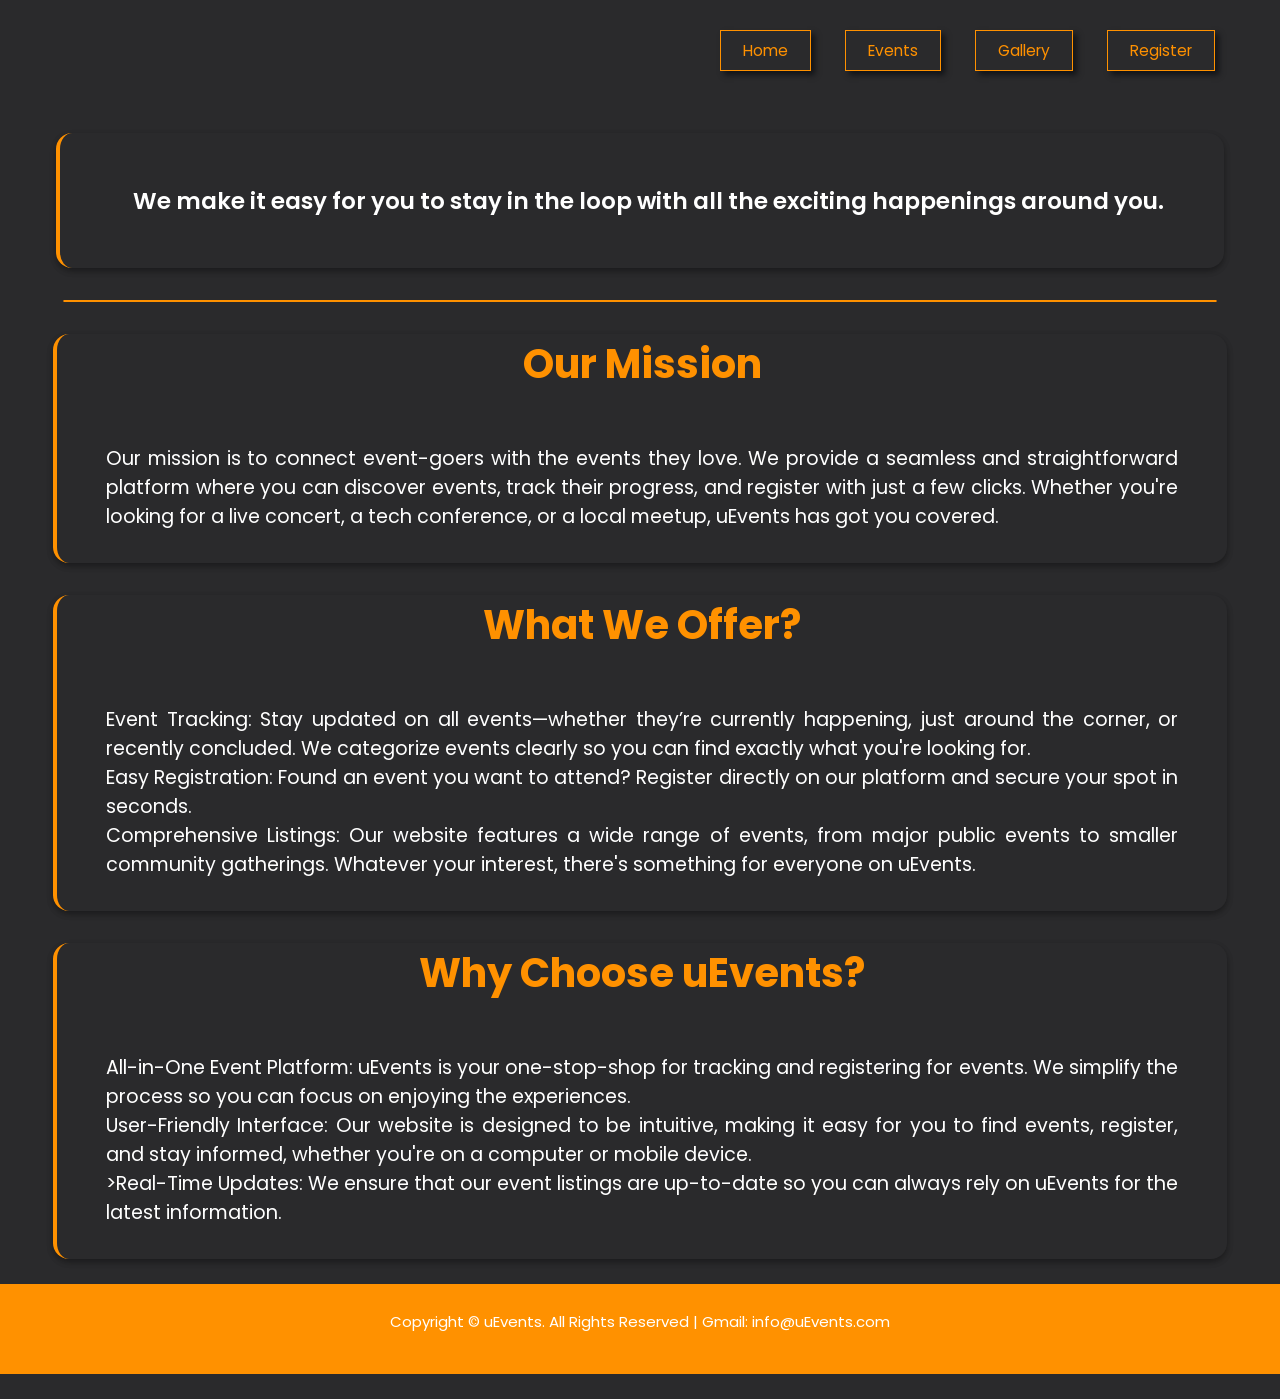
<file: about.html>
<!DOCTYPE html>
<html lang="en">

<head>
    <meta charset="UTF-8">
    <meta http-equiv="X-UA-Compatible" content="IE=edge">
    <meta name="viewport" content="width=device-width, initial-scale=1.0">
    <title>About Us</title>
    <link rel="stylesheet" href="about.css">

    <link rel="stylesheet" href="https://cdnjs.cloudflare.com/ajax/libs/font-awesome/4.7.0/css/font-awesome.min.css">

    <link href="https://fonts.googleapis.com/css2?family=Mochiy+Pop+P+One&display=swap" rel="stylesheet">

    <link href="https://fonts.googleapis.com/css2?family=Bebas+Neue&family=Mochiy+Pop+P+One&display=swap"
        rel="stylesheet">
    <link href="https://fonts.googleapis.com/css2?family=Poppins:wght@200;300;400;500&display=swap" rel="stylesheet">
    <link href="https://fonts.googleapis.com/css2?family=Bebas+Neue&family=Dosis:wght@500&family=Mochiy+Pop+P+One&display=swap"
        rel="stylesheet">

    <link href="https://fonts.googleapis.com/css2?family=Roboto+Mono:wght@100&family=Supermercado+One&display=swap"
        rel="stylesheet">
    <style>
        * {
            margin: 0;
            padding: 0;
            font-family: "Poppins", sans-serif;
          }
          
          body {
            background-color: #2a2a2c;
          }
          
          .header {
            min-height: 100vh;
            width: 100%;
            background: #131417;
            position: relative;
          }
          .navbar {
            display: flex;
            padding: 20px 50px;
            align-items: center;
            background: #2a2a2c;
            transition: all 0.3s ease-in-out;
          }
          nav {
            flex: 1;
            text-align: right;
          }
          .logo img {
            transition: 0.8s ease-in-out;
            margin-top: 4px;
            cursor: pointer;
          }
          .logo img:hover {
            transform: scale(1.12) rotate(360deg);
          }
          nav ul {
            display: inline-block;
            list-style-type: none;
          }
          nav ul li {
            display: inline-block;
            border: 1px solid #ff9100;
            padding: 7px 22px;
            margin: 10px 15px;
            box-shadow: 4px 4px 5.5px #131417;
            transition: 0.3s;
            cursor: pointer;
          }
          a {
            text-decoration: none;
            color: #ff9100;
            font-size: 15.5px;
            font-family: "Poppins", sans-serif;
            cursor: pointer;
          }
          nav ul li:hover a {
            color: #ffffff;
          }
          nav ul li:hover {
            background: #ff9100;
            border: 1px solid #ff9100;
            transform: translate(-6px, -6px);
          }
          
          .about1 {
            width: 90%;
            height: 15vh;
            margin: auto;
            background-color: #2a2a2c;
            box-shadow: rgba(0, 0, 0, 0.16) 0px 3px 6px, rgba(0, 0, 0, 0.23) 0px 3px 6px;
            border-radius: 1rem;
            margin-top: 2rem;
            font-family: "Poppins", sans-serif;
            font-weight: 600;
            color: #ffffff;
            display: flex;
            align-items: center;
            justify-content: center;
            font-size: 1.8vw;
            padding-left: 1vw;
            border-left: 0.3rem solid #ff9100;
          }
          .about1:hover {
            transition: transform 0.2s ease;
            box-shadow: rgba(0, 0, 0, 0.3) 0px 19px 38px,
              rgba(0, 0, 0, 0.22) 0px 15px 12px;
          }
          hr {
            width: 90%;
            margin: auto;
            margin-top: 2rem;
            border: 1.5px solid #ff9100;
            border-radius: 1em;
          }
          .about2 {
            width: 90%;
            height: 80%;
            margin: auto;
            margin-top: 2rem;
            padding-left: 1vh;
            padding-right: 1vh;
            color: white;
            text-align: center;
            background-color: #2a2a2c;
            box-shadow: rgba(0, 0, 0, 0.16) 0px 3px 6px, rgba(0, 0, 0, 0.23) 0px 3px 6px;
            border-radius: 1rem;
            border-left: 0.3rem solid #ff9100;
            padding-bottom: 2rem;
          }
          
          .about2 h2 {
            font-family: "Poppins", sans-serif;
            color: #ff9100;
            font-size: 40px;
          }
          
          .about2 p {
            font-family: "Poppins", sans-serif;
            font-size: 1.2em;
            text-align: justify;
            padding-left: 40px;
            padding-right: 40px;
          }
          .about2:hover {
            transition: transform 0.2s ease;
            box-shadow: rgba(0, 0, 0, 0.3) 0px 19px 38px,
              rgba(0, 0, 0, 0.22) 0px 15px 12px;
          }
          
          .team {
            font-family: "Poppins", sans-serif;
            text-align: center;
            color: white;
            margin-top: 3rem;
            font-size: 50px;
          }
          .flexbox1 {
            margin-top: -50px;
          }
          .flexbox1 h2 {
            font-family: "Poppins", sans-serif;
            font-size: 23px;
          }
          @media (min-width: 768px) {
            .container-1 {
              display: flex;
              flex-direction: column;
              flex-wrap: wrap;
              -ms-flex-align: center;
              justify-content: center;
              justify-content: space-around;
              align-items: center;
              width: 90%;
              margin: auto;
              margin-top: 10vh;
              padding-top: 5vh;
              padding-bottom: 5vh;
              height: 55vh;
              background-color: #2a2a2c;
              box-shadow: rgba(50, 50, 93, 0.25) 0px 30px 60px -12px inset,
                rgba(0, 0, 0, 0.3) 0px 18px 36px -18px inset;
            }
          }
          
          .flexbox1 {
            padding-top: 0.4vh;
            padding-left: 0vh;
            padding-right: 0vh;
            background-color: whitesmoke;
            color: black;
            font-size: 1.2vw;
            border-radius: 0.5rem;
            height: 55vh;
            line-height-step: 0.5vh;
            width: 20vw;
            transition: 0.2s ease;
            text-align: center;
            box-shadow: rgba(0, 0, 0, 0.16) 0px 3px 6px, rgba(0, 0, 0, 0.23) 0px 3px 6px;
          }
          
          .flexbox1:hover {
            transform: scale(1.05);
            box-shadow: rgba(0, 0, 0, 0.3) 0px 19px 38px,
              rgba(0, 0, 0, 0.22) 0px 15px 12px;
          }
          
          #pic {
            width: 19.5vw;
            height: 38.85vh;
            border-radius: 0.5rem;
          }
          
          .footer1 {
            background-color: #ff9100;
            color: white;
            height: 10vh;
            margin: 0px;
            line-height: 5vh;
            text-align: center;
          }
          .footer1 p {
            padding-top: 15px;
            font-size: 15px;
          }
          .button {
            border-radius: 0.5rem;
            background-color: #ff9100;
            border: none;
            color: #ffffff;
            text-align: center;
            font-size: 1vw;
            padding: 1vh;
            width: 55%;
            transition: all 0.5s;
            cursor: pointer;
            margin: auto;
            margin-bottom: 10vh;
          }
          
          .button span {
            cursor: pointer;
            display: inline-block;
            position: relative;
            transition: 0.5s;
          }
          
          .button span:after {
            content: "\00bb";
            position: absolute;
            opacity: 0;
            top: 0;
            right: -5%;
            transition: 0.5s;
          }
          
          .button:hover span {
            padding-right: 1.5rem;
          }
          
          .button:hover span:after {
            opacity: 1;
            right: 0;
          }
          
          @media (max-width: 768px) {
            .navbar {
                flex-direction: column;
                align-items: flex-start;
                padding: 10px;
            }
          
            .navbar nav {
                width: 100%;
            }
          
            .navbar ul {
                display: flex;
                flex-direction: column;
                padding: 0;
                margin: 0;
            }
          
            .navbar ul li {
                display: block;
                width: 100%;
                border: none;
                margin: 5px 0;
                text-align: center;
            }
          
            .about1 {
                width: 100%;
                font-size: 4vw; /* Adjust font size as needed */
                padding: 2vw; /* Adjust padding */
            }
          
            .about2 {
                width: 95%;
                font-size: 3.5vw; /* Adjust font size as needed */
                padding: 2vw;
            }
          
            .about2 h2 {
                font-size: 5vw; /* Adjust font size for headings */
            }
          
            .about2 p {
                font-size: 1.2em; /* Adjust font size for readability */
                padding-left: 5vw; /* Adjust padding */
                padding-right: 5vw; /* Adjust padding */
            }
          
            .flexbox1 {
                width: 90%;
                font-size: 4vw; /* Adjust font size as needed */
                margin: 10px auto; /* Center content and add spacing */
            }
          
            .footer1 {
                height: auto;
                padding: 10px;
                font-size: 14px;
            }
          }
          
          
          @media (max-width: 480px) {
            .navbar {
                padding: 5px;
            }
          
            .navbar nav {
                text-align: center;
            }
          
            .navbar ul {
                flex-direction: column;
            }
          
            .navbar ul li {
                width: 100%;
                margin: 2px 0;
            }
          
            .about1 {
                width: 100%;
                font-size: 5vw;
                padding: 3vw;
            }
          
            .about2 {
                width: 100%;
                font-size: 4vw;
                padding: 3vw;
            }
          
            .about2 h2 {
                font-size: 6vw; 
            }
          
            .about2 p {
                font-size: 1em;
                padding-left: 4vw;
                padding-right: 4vw; 
            }
          
            .flexbox1 {
                width: 100%;
                font-size: 5vw;
                margin: 10px auto;
            }
          
            .footer1 {
                height: auto;
                padding: 5px;
                font-size: 12px;
            }
          
            .button {
                width: 80%;
                font-size: 4vw; 
            }
          }
    </style>

</head>

<body>
    <header>

        <div class="container">
            <div class="navbar"> 
                <div class="logo">
                    <!-- <img src="Geeks Icon 2.png" alt="GeeksforGeeks LPU Chapter" width="75px" height="75px"> -->
                </div>
                <nav>
                    <ul>
                        <li><a href="index.html">Home</a></li>
                        <li><a href="eventspage.html"> Events</a></li>
                        <li><a href="galleryProject.html">Gallery</a></li>
                        <li><a href="login.html">Register</a></li>
                    </ul>
                </nav>
            </div>
    </header>
    <main>
        <div class="about1">
        We make it easy for you to stay in the loop with all the exciting happenings around you. 
        </div>
        <hr>
        <div class="about2">
            <h2>Our Mission</h2>
            <br>
            <br>
            <p>Our mission is to connect event-goers with the events they love. We provide a seamless and straightforward platform where you can discover events, track their progress, and register with just a few clicks. Whether you're looking for a live concert, a tech conference, or a local meetup, uEvents has got you covered.
            </p>
        </div>

        <div class="about2">
            <h2>What We Offer?</h2>
            <br>
            <br>
            <p>
                Event Tracking: Stay updated on all events—whether they’re currently happening, just around the corner, or recently concluded. We categorize events clearly so you can find exactly what you're looking for.</p>
                
                <p>Easy Registration: Found an event you want to attend? Register directly on our platform and secure your spot in seconds.</p>
                
                <p>Comprehensive Listings: Our website features a wide range of events, from major public events to smaller community gatherings. Whatever your interest, there's something for everyone on uEvents.</p>
        </div>

        <div class="about2">
            <h2>Why Choose uEvents?</h2>
            <br>
            <br>
            <p>
                All-in-One Event Platform: uEvents is your one-stop-shop for tracking and registering for events. We simplify the process so you can focus on enjoying the experiences.</p>
                
               <p>User-Friendly Interface: Our website is designed to be intuitive, making it easy for you to find events, register, and stay informed, whether you're on a computer or mobile device.</p> 
                
                <p>>Real-Time Updates: We ensure that our event listings are up-to-date so you can always rely on uEvents for the latest information.</p>
        </div>
    <br>
<footer>
        <div class="footer1">
            <p class="footpara">Copyright &copy; uEvents. All Rights Reserved | Gmail: info@uEvents.com </p>
            <br>
        </div>
        <br>
    </footer>
</body>
</html>
</file>
<file: about.css>
* {
  margin: 0;
  padding: 0;
  font-family: "Poppins", sans-serif;
}

body {
  background-color: #2a2a2c;
}

.header {
  min-height: 100vh;
  width: 100%;
  background: #131417;
  position: relative;
}
.navbar {
  display: flex;
  padding: 20px 50px;
  align-items: center;
  background: #2a2a2c;
  transition: all 0.3s ease-in-out;
}
nav {
  flex: 1;
  text-align: right;
}
.logo img {
  transition: 0.8s ease-in-out;
  margin-top: 4px;
  cursor: pointer;
}
.logo img:hover {
  transform: scale(1.12) rotate(360deg);
}
nav ul {
  display: inline-block;
  list-style-type: none;
}
nav ul li {
  display: inline-block;
  border: 1px solid #ff9100;
  padding: 7px 22px;
  margin: 10px 15px;
  box-shadow: 4px 4px 5.5px #131417;
  transition: 0.3s;
  cursor: pointer;
}
a {
  text-decoration: none;
  color: #ff9100;
  font-size: 15.5px;
  font-family: "Poppins", sans-serif;
  cursor: pointer;
}
nav ul li:hover a {
  color: #ffffff;
}
nav ul li:hover {
  background: #ff9100;
  border: 1px solid #ff9100;
  transform: translate(-6px, -6px);
}

.about1 {
  width: 90%;
  height: 15vh;
  margin: auto;
  background-color: #2a2a2c;
  box-shadow: rgba(0, 0, 0, 0.16) 0px 3px 6px, rgba(0, 0, 0, 0.23) 0px 3px 6px;
  border-radius: 1rem;
  margin-top: 2rem;
  font-family: "Poppins", sans-serif;
  font-weight: 600;
  color: #ffffff;
  display: flex;
  align-items: center;
  justify-content: center;
  font-size: 1.8vw;
  padding-left: 1vw;
  border-left: 0.3rem solid #ff9100;
}
.about1:hover {
  transition: transform 0.2s ease;
  box-shadow: rgba(0, 0, 0, 0.3) 0px 19px 38px,
    rgba(0, 0, 0, 0.22) 0px 15px 12px;
}
hr {
  width: 90%;
  margin: auto;
  margin-top: 2rem;
  border: 1.5px solid #ff9100;
  border-radius: 1em;
}
.about2 {
  width: 90%;
  height: 80%;
  margin: auto;
  margin-top: 2rem;
  padding-left: 1vh;
  padding-right: 1vh;
  color: white;
  text-align: center;
  background-color: #2a2a2c;
  box-shadow: rgba(0, 0, 0, 0.16) 0px 3px 6px, rgba(0, 0, 0, 0.23) 0px 3px 6px;
  border-radius: 1rem;
  border-left: 0.3rem solid #ff9100;
  padding-bottom: 2rem;
}

.about2 h2 {
  font-family: "Poppins", sans-serif;
  color: #ff9100;
  font-size: 40px;
}

.about2 p {
  font-family: "Poppins", sans-serif;
  font-size: 1.2em;
  text-align: justify;
  padding-left: 40px;
  padding-right: 40px;
}
.about2:hover {
  transition: transform 0.2s ease;
  box-shadow: rgba(0, 0, 0, 0.3) 0px 19px 38px,
    rgba(0, 0, 0, 0.22) 0px 15px 12px;
}

.team {
  font-family: "Poppins", sans-serif;
  text-align: center;
  color: white;
  margin-top: 3rem;
  font-size: 50px;
}
.flexbox1 {
  margin-top: -50px;
}
.flexbox1 h2 {
  font-family: "Poppins", sans-serif;
  font-size: 23px;
}
@media (min-width: 768px) {
  .container-1 {
    display: flex;
    flex-direction: column;
    flex-wrap: wrap;
    -ms-flex-align: center;
    justify-content: center;
    justify-content: space-around;
    align-items: center;
    width: 90%;
    margin: auto;
    margin-top: 10vh;
    padding-top: 5vh;
    padding-bottom: 5vh;
    height: 55vh;
    background-color: #2a2a2c;
    box-shadow: rgba(50, 50, 93, 0.25) 0px 30px 60px -12px inset,
      rgba(0, 0, 0, 0.3) 0px 18px 36px -18px inset;
  }
}

.flexbox1 {
  padding-top: 0.4vh;
  padding-left: 0vh;
  padding-right: 0vh;
  background-color: whitesmoke;
  color: black;
  font-size: 1.2vw;
  border-radius: 0.5rem;
  height: 55vh;
  line-height-step: 0.5vh;
  width: 20vw;
  transition: 0.2s ease;
  text-align: center;
  box-shadow: rgba(0, 0, 0, 0.16) 0px 3px 6px, rgba(0, 0, 0, 0.23) 0px 3px 6px;
}

.flexbox1:hover {
  transform: scale(1.05);
  box-shadow: rgba(0, 0, 0, 0.3) 0px 19px 38px,
    rgba(0, 0, 0, 0.22) 0px 15px 12px;
}

#pic {
  width: 19.5vw;
  height: 38.85vh;
  border-radius: 0.5rem;
}

.footer1 {
  background-color: #ff9100;
  color: white;
  height: 10vh;
  margin: 0px;
  line-height: 5vh;
  text-align: center;
}
.footer1 p {
  padding-top: 15px;
  font-size: 15px;
}
.button {
  border-radius: 0.5rem;
  background-color: #ff9100;
  border: none;
  color: #ffffff;
  text-align: center;
  font-size: 1vw;
  padding: 1vh;
  width: 55%;
  transition: all 0.5s;
  cursor: pointer;
  margin: auto;
  margin-bottom: 10vh;
}

.button span {
  cursor: pointer;
  display: inline-block;
  position: relative;
  transition: 0.5s;
}

.button span:after {
  content: "\00bb";
  position: absolute;
  opacity: 0;
  top: 0;
  right: -5%;
  transition: 0.5s;
}

.button:hover span {
  padding-right: 1.5rem;
}

.button:hover span:after {
  opacity: 1;
  right: 0;
}

@media (max-width: 768px) {
  .navbar {
      flex-direction: column;
      align-items: flex-start;
      padding: 10px;
  }

  .navbar nav {
      width: 100%;
  }

  .navbar ul {
      display: flex;
      flex-direction: column;
      padding: 0;
      margin: 0;
  }

  .navbar ul li {
      display: block;
      width: 100%;
      border: none;
      margin: 5px 0;
      text-align: center;
  }

  .about1 {
      width: 100%;
      font-size: 4vw; /* Adjust font size as needed */
      padding: 2vw; /* Adjust padding */
  }

  .about2 {
      width: 95%;
      font-size: 3.5vw; /* Adjust font size as needed */
      padding: 2vw;
  }

  .about2 h2 {
      font-size: 5vw; /* Adjust font size for headings */
  }

  .about2 p {
      font-size: 1.2em; /* Adjust font size for readability */
      padding-left: 5vw; /* Adjust padding */
      padding-right: 5vw; /* Adjust padding */
  }

  .flexbox1 {
      width: 90%;
      font-size: 4vw; /* Adjust font size as needed */
      margin: 10px auto; /* Center content and add spacing */
  }

  .footer1 {
      height: auto;
      padding: 10px;
      font-size: 14px;
  }
}


@media (max-width: 480px) {
  .navbar {
      padding: 5px;
  }

  .navbar nav {
      text-align: center;
  }

  .navbar ul {
      flex-direction: column;
  }

  .navbar ul li {
      width: 100%;
      margin: 2px 0;
  }

  .about1 {
      width: 100%;
      font-size: 5vw;
      padding: 3vw;
  }

  .about2 {
      width: 100%;
      font-size: 4vw;
      padding: 3vw;
  }

  .about2 h2 {
      font-size: 6vw; 
  }

  .about2 p {
      font-size: 1em;
      padding-left: 4vw;
      padding-right: 4vw; 
  }

  .flexbox1 {
      width: 100%;
      font-size: 5vw;
      margin: 10px auto;
  }

  .footer1 {
      height: auto;
      padding: 5px;
      font-size: 12px;
  }

  .button {
      width: 80%;
      font-size: 4vw; 
  }
}
</file>
